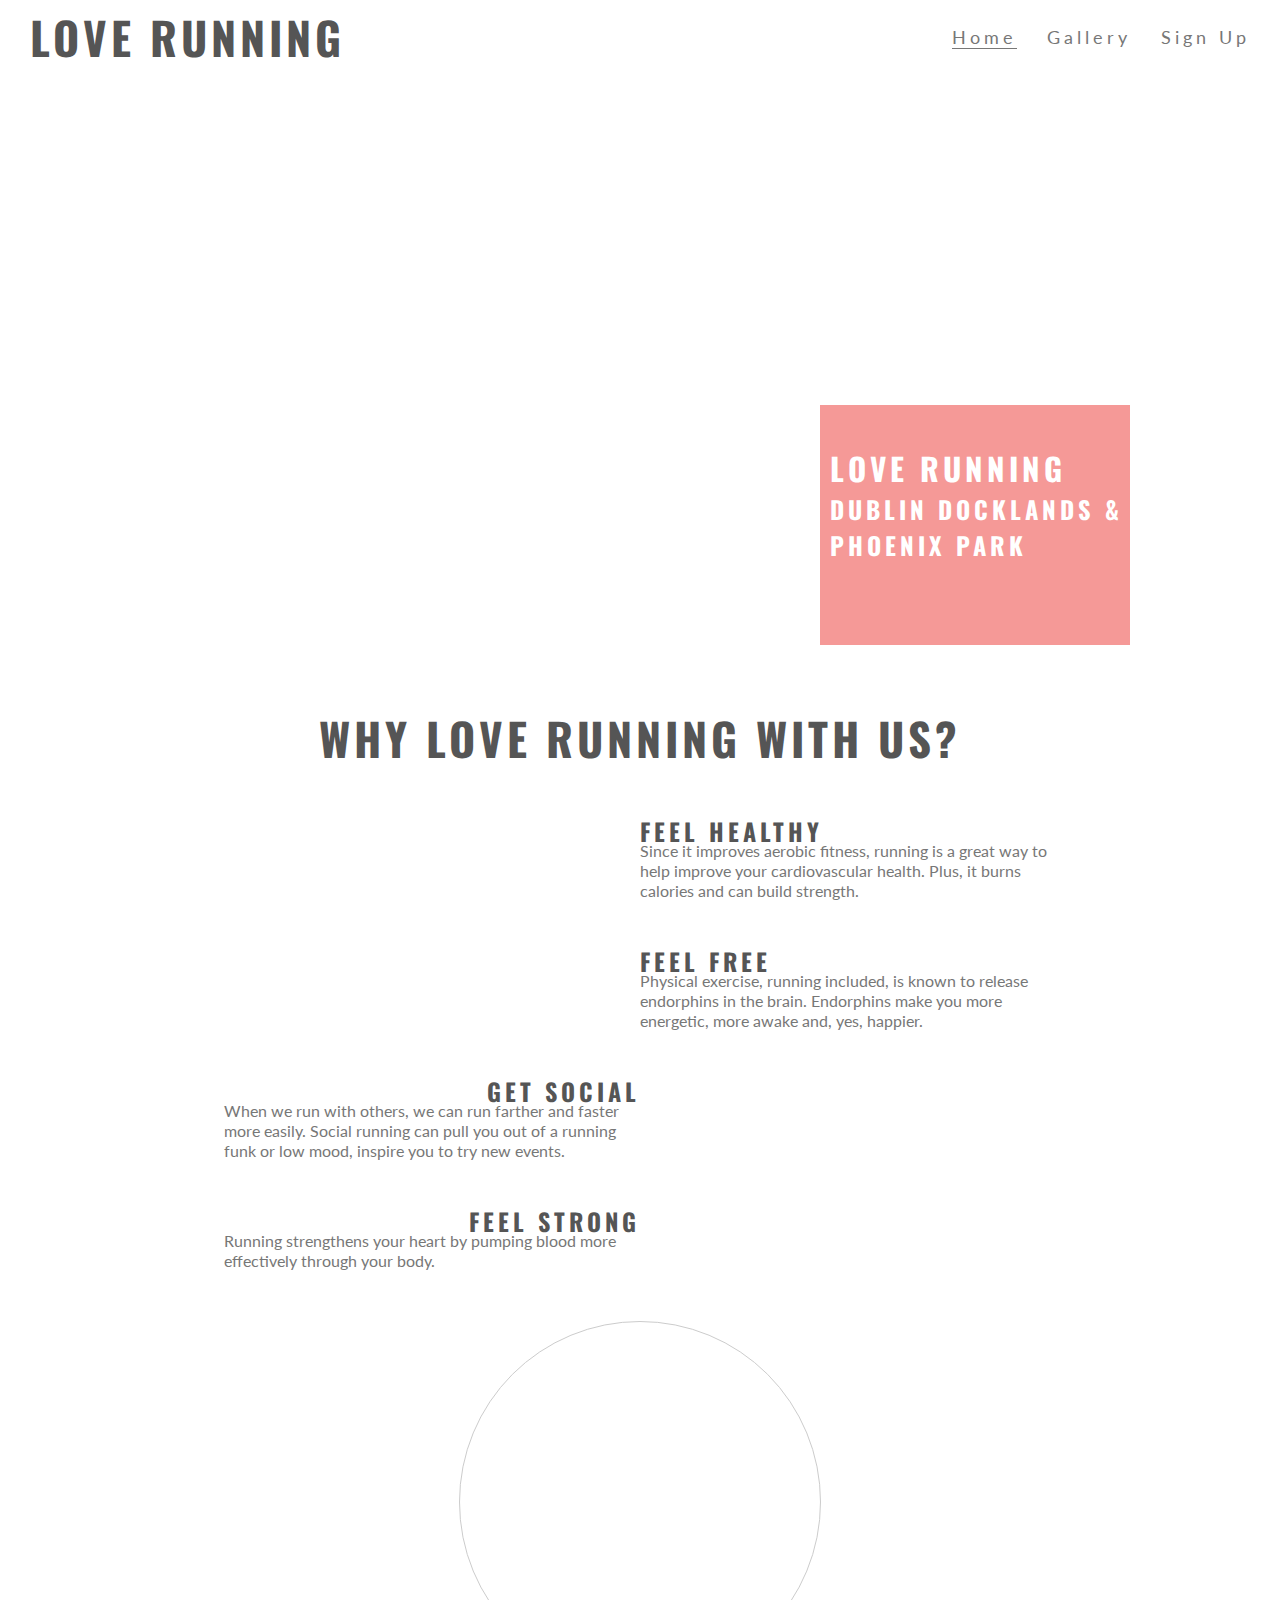
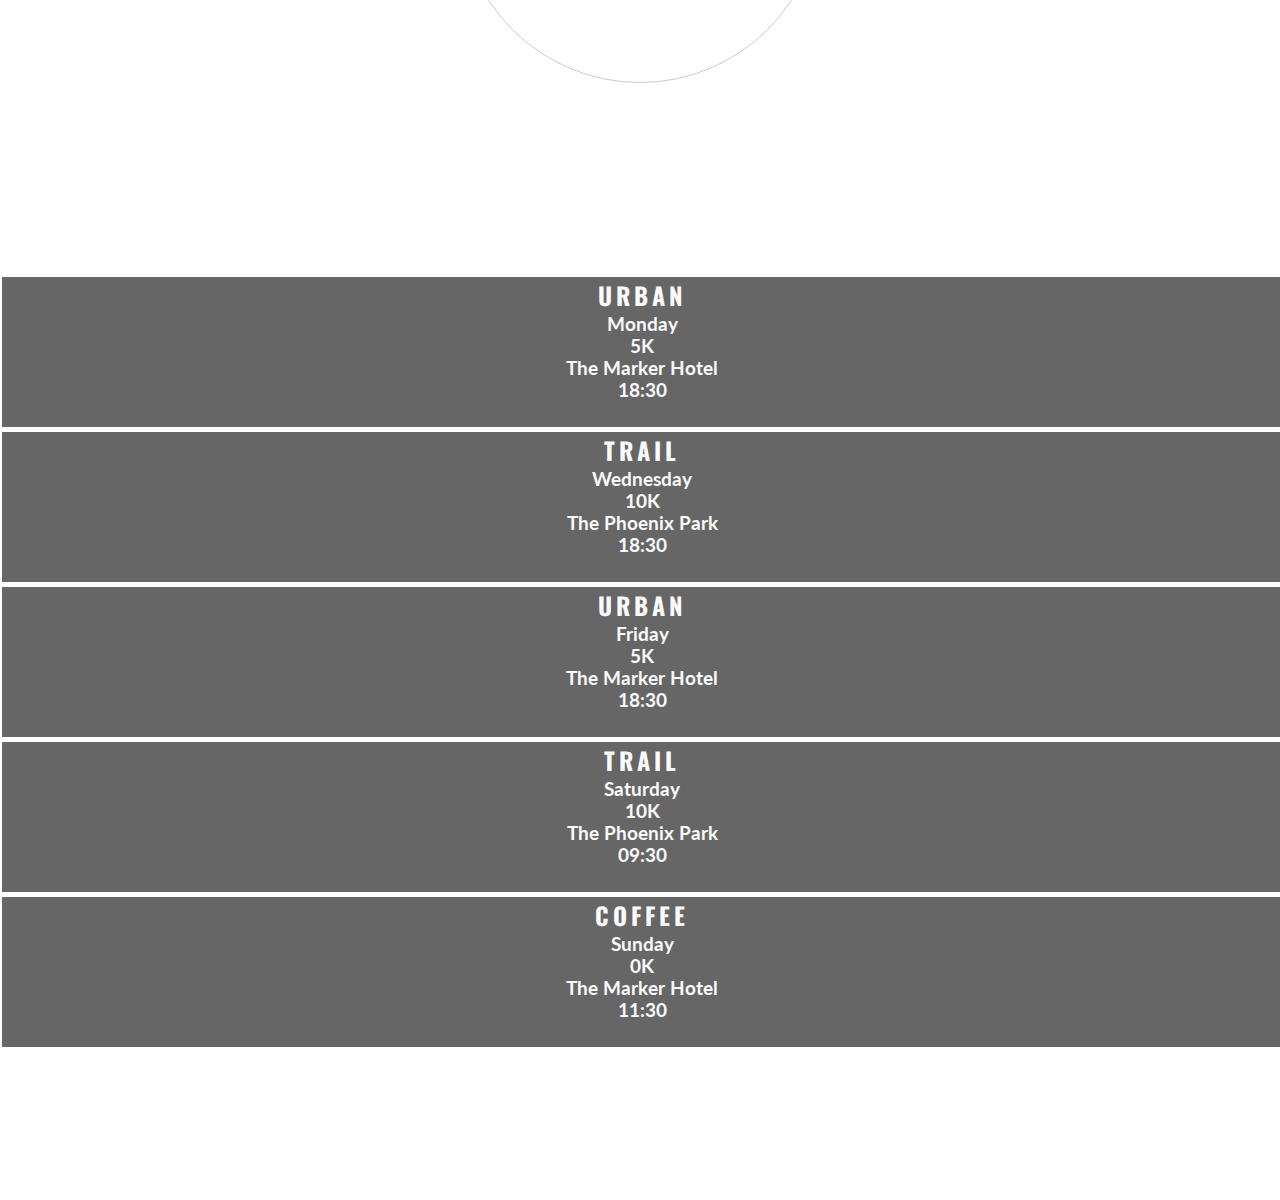
<file: index.html>
<!DOCTYPE html>
<html>

<head>
    <meta charset="UTF-8">
    <meta name="viewport" content="width=device-width">
    <title>Love Running</title>
    <link rel="stylesheet" href="https://use.fontawesome.com/releases/v5.6.3/css/all.css"
        integrity="sha384-UHRtZLI+pbxtHCWp1t77Bi1L4ZtiqrqD80Kn4Z8NTSRyMA2Fd33n5dQ8lWUE00s/" crossorigin="anonymous" />
    <link href="assets/css/style.css" rel="stylesheet" type="text/css" />
</head>

<body>
    <header>
        <a href="index.html">
            <h2 ID="logo">Love Running</h2>
        </a>
        <nav>
            <ul id="menu">
                <li>
                    <a href="signup.html">Sign Up</a>
                </li>
                <li>
                    <a href="gallery.html">Gallery</a>
                </li>
                <li>
                    <a class="active" href="index.html">Home</a>
                </li>
            </ul>
        </nav>
    </header>
    
    <section id="hero-outer">
        <div id="hero-image"></div>
        <div id="cover-text">
            <h2>Love Running</h2>
            <h3>Dublin Docklands & Phoenix Park</h3>
        </div>
    </section>

    <section id="club-ethos">
        <h2 id="welcome">Why Love Running With Us?</h2>
        <div id="left-about">
            <div class="left-about-heading">
                <h2>Feel Healthy <i class="fas fa-heartbeat"></i></h2>
                <hr>
                <p>
                    Since it improves aerobic fitness, running is a great way to help improve your cardiovascular
                    health. Plus, it burns calories and can build strength.
                </p>
            </div>
            <div class="left-about-heading">
                <h2>Feel Free <i class="fab fa-fly"></i></h2>
                <hr>
                <p>
                    Physical exercise, running included, is known to release endorphins in the brain. Endorphins make
                    you more energetic, more awake and, yes, happier.
                </p>
            </div>

        </div>
        <div id="right-about">
            <div class="right-about-heading">
                <h2>Get Social <i class="fas fa-globe"></i></h2>
                <hr>
                <p>
                    When we run with others, we can run farther and faster more easily. Social running can pull you out
                    of a running funk or low mood, inspire you to try new events.
                </p>
            </div>
            <div class="right-about-heading">
                <h2>Feel Strong <i class="fas fa-dumbbell"></i></h2>
                <hr>
                <p>
                    Running strengthens your heart by pumping blood more effectively through your body.
                </p>
            </div>
        </div>
        <div id="center-about">
            <div id="circle-container">
                <div id="circle-cover-bg"></div>
            </div>
        </div>
    </section>
    <section id="times">
        <div>
            <h2>Urban <i class="fas fa-city"></i></h2>
            <h3>Monday</h3>
            <h3>5K</h3>
            <h3>The Marker Hotel</h3>
            <h3>18:30</h3>
        </div>
        <div>
            <h2>Trail <i class="fas fa-tree"></i></h2>
            <h3>Wednesday</h3>
            <h3>10K</h3>
            <h3>The Phoenix Park</h3>
            <h3>18:30</h3>
        </div>
        <div>
            <h2>Urban <i class="fas fa-city"></i></h2>
            <h3>Friday</h3>
            <h3>5K</h3>
            <h3>The Marker Hotel</h3>
            <h3>18:30</h3>
        </div>
        <div>
            <h2>Trail <i class="fas fa-tree"></i></h2>
            <h3>Saturday</h3>
            <h3>10K</h3>
            <h3>The Phoenix Park</h3>
            <h3>09:30</h3>
        </div>
        <div>
            <h2>Coffee <i class="fas fa-mug-hot"></i></h2>
            <h3>Sunday</h3>
            <h3>0K</h3>
            <h3>The Marker Hotel</h3>
            <h3>11:30</h3>
        </div>
    </section>
    <footer>
        <ul class="social-networks">
            <li><a href="https://www.facebook.com" target="_blank"><i class="fab fa-facebook"> </i></li>
            <li><a href="https://www.twitter.com" target="_blank"><i class="fab fa-twitter-square"> </i></li>
            <li><a href="https://www.youtube.com" target="_blank"><i class="fab fa-youtube-square"> </i></li>
            <li><a href="https://www.instagram.com" target="_blank"><i class="fab fa-instagram"> </i></li>
        </ul>
    </footer>
    <script src="https://use.fontawesome.com/releases/v5.6.3/js" crossorigin="anonymous><script/>
</body>

</html>
</file>
<file: assets/css/style.css>
@import url('https://fonts.googleapis.com/css?family=Oswald|Lato:300');

*{
    margin:0;
    padding:0;
    border:0;
}

body{
    font-family: Lato;
    color: #777777;
}

h2{
    font-family: Oswald, sans-serif;
    text-transform: uppercase;
    letter-spacing: 4px;
    color: #555555;
}

#logo{
    float: left;
    font-size: 280%;
    margin-left: 30px;
}

#menu{
    font-size: 110%;
    list-style-type: none;
    letter-spacing: 4px;
}

#logo, #menu{
    line-height: 75px;
}

#menu li {
    float: right;
    margin-right: 30px;
}

#menu a {
    text-decoration: none;
    color: inherit;
}

#menu a:hover{
    border-bottom: 1px solid #777777;
}

.active{
    border-bottom: 1px solid #777777;
}

#hero-image{
    height:600px;
    width: 100%;
    background: url("http://codeinstitute.s3.amazonaws.com/FundamentalsProjects/HTML-CSS/main-image.png") no-repeat center center;

    animation-name: hero-zoom;
    animation-duration: 5s;
    animation-fill-mode: forwards;
}

#hero-outer{
    height:600px;
    width: 100%;
    overflow: hidden;
    position: relative;
}

@keyframes hero-zoom {
    from{
        transform: scale(1);
    }
    to{
        transform: scale(1.1);
    }
}

#cover-text, #cover-text h2 {
    color: #ffffff;
}

#cover-text {
    font-size: 130%;
    font-family: Oswald;
    text-transform: uppercase;
    letter-spacing: 4px;

    width: 300px;
    height: 200px;

    padding-top: 40px;
    padding-left: 10px;

    background-color: rgba(241, 109, 107, .7);

    bottom: 30px;
    right: 150px;

    position: absolute;

}

#club-ethos{
    height: 600px;
}

#left-about{
    padding-top: 30px;
    width: 33%;
    float: left;
}

#right-about {
    padding-top: 30px;
    width: 33%;
    float: right;
}

#center-about {
    width: 33%;
    margin: 0 auto;
}

hr {
    border-top: 1px solid #777777;
    width: 100%;
    margin: 5px 0;
}

.left-about-heading {
    width: 50%;
    float: right;
    line-height: 20px;
    clear: both;
    margin-bottom: 50px;
}

.right-about-heading {
    width: 50%;
    float: left;
    line-height: 20px;
    clear: both;
    margin-bottom: 50px;
}

.right-about-heading h2 {
    text-align: right;
}

#welcome {
    margin: 20px 0;
    text-align: center;
    font-size: 280%;
}

#circle-container {
    width: 300px;
    height: 300px;
    padding: 30px;
    border-style: solid;
    border-color: #cccccc;
    border-width: 1px;
    border-radius: 50%;
    margin: 0 auto;
}

#circle-cover-bg {
    background: url('http://codeinstitute.s3.amazonaws.com/FundamentalsProjects/HTML-CSS/video-mask.png') no-repeat center center;
    height: 100%;
    border-radius: 50%;
}

#times{
    background-image: url('http://codeinstitute.s3.amazonaws.com/FundamentalsProjects/HTML-CSS/dublin-city.png');
    background-repeat: no-repeat;
    background-size: cover;
    background-position: center;
    width: 100%;
    overflow: hidden;
}

#times div {
    color: #fafafa;
    background-color: rgba(0,0,0, .6);
    width: 19%;
    height: 300px;
    float: left;
    padding: 30px 0 0 10px;
    text-align: center;
    margin: 2px;
}

#times h2 {
    color: #fafafa;
}

footer{
    height: 150px;
}

.social-networks{
    text-align: center;

}

.social-networks li{
    display: inline;
}

.social-networks i{
    font-size: 160%;
    margin: 1%;
    padding: 5%;
    color: #777777;
}

#photo {
    clear: both;
    line-height: 0;
    column-count: 4;
    column-gap: 0px;
}

#photo img{
    width: 100%;
}

@media screen and (max-width: 1396px){
    #club-ethos{
        width: 65%;
        height: 1200px;
        margin: 0 auto;
    }

    #welcome {
        padding: 30px 0;
        margin-top: 0;
    }

    #left-about, #right-about {
        width:100%;
        float:left;
        padding: 0;
    }

    #center-about{
        clear: both;
        width: 100%;
        float: left;
        padding: 0;
    }

    #times div {
        width: 100%;
        clear: both;
        height: 150px;
        border-style: solid;
        border-bottom-width: 1px;
        border-bottom-color: #fff; 
        padding: 0;
    }

    hr {
        display: none;
    }
}

@media screen and (max-width: 943px){

    #menu{
        clear: left;
        float: left;
        margin-left: 30px; 
        margin-bottom: 20px;
        line-height: 25px;
    }

    #cover-text{
        left:0px;
    }

    #club-ethos{
        width:90%;
        height: 1200px;
        margin: 0 auto;
    }

    .left-about-heading, .right-about-heading{
        width: inherit;
    }

    .left-about-heading h2, .right-about-heading h2{
        width: 100%;
        text-align: center;
    }

    .left-about-heading p, .right-about-heading p{
        text-align: center;
        padding: 0 20px 0 20px;
    }

    #photo{
        column-count: 3;
    }
}

@media screen and (max-width: 800px){
    #photo{
        column-count: 2;
    }
}
</file>
